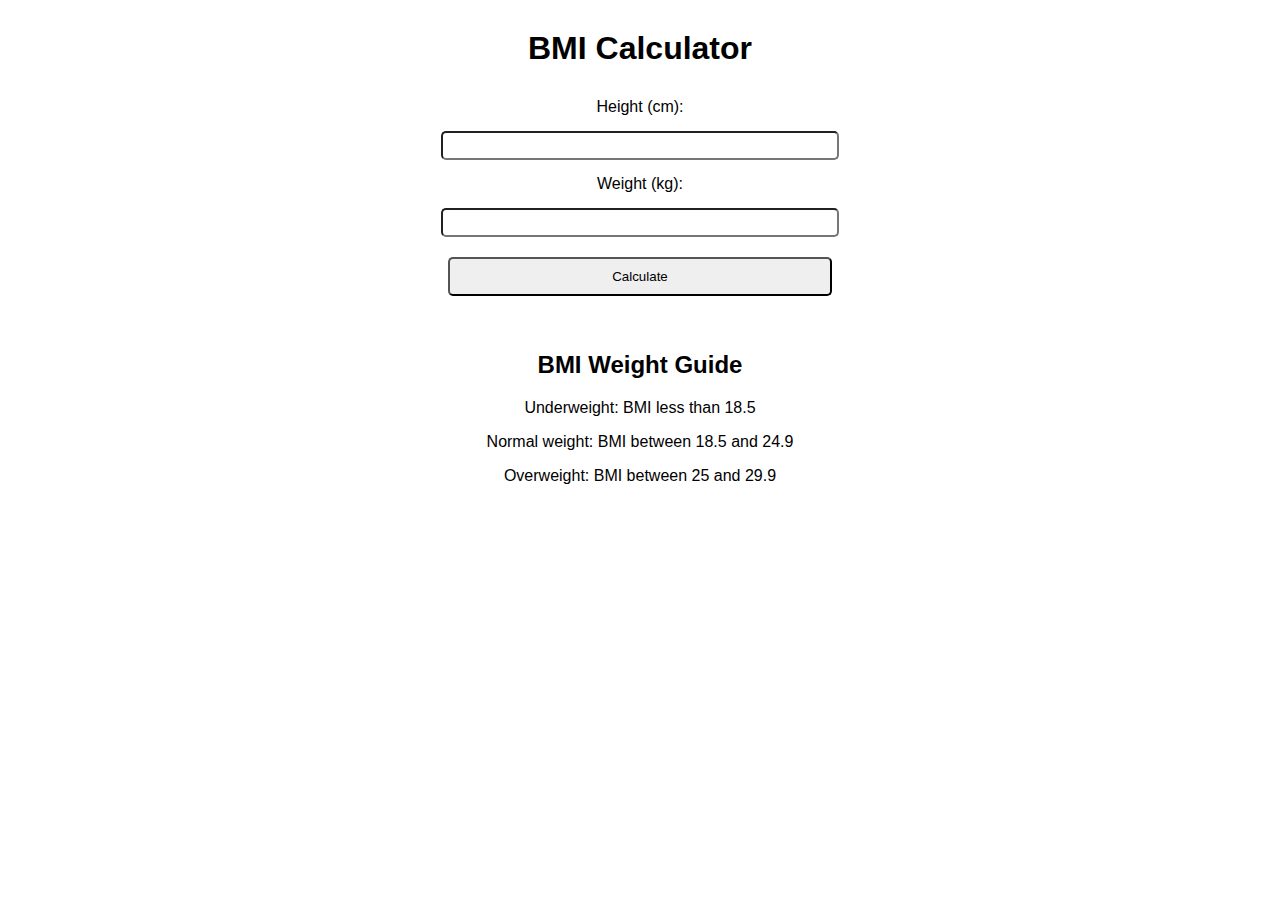
<file: BMI Calculator/index.html>
<!DOCTYPE html>
<html lang="en">
<head>
    <meta charset="UTF-8">
    <meta name="viewport" content="width=device-width, initial-scale=1.0">
    <link rel="stylesheet" href="styles.css">
    <title>BMI Calculator</title>
</head>
<body>
    <h1>BMI Calculator</h1>
    <form>
        <div class="form-container">
            <label for="height">Height (cm):</label>
            <input type="number" id="height" name="height">

            <label for="weight">Weight (kg):</label>
            <input type="number" id="weight" name="weight">

            <button id="calculate-btn">Calculate</button>
        </div>

        <div id="result"></div>

        <h2>BMI Weight Guide</h2>
        <p>Underweight: BMI less than 18.5</p>
        <p>Normal weight: BMI between 18.5 and 24.9 </p>
        <p>Overweight: BMI between 25 and 29.9</p>
    </form>
    

    <script src="script.js"></script> 
</body>
</html>
</file>
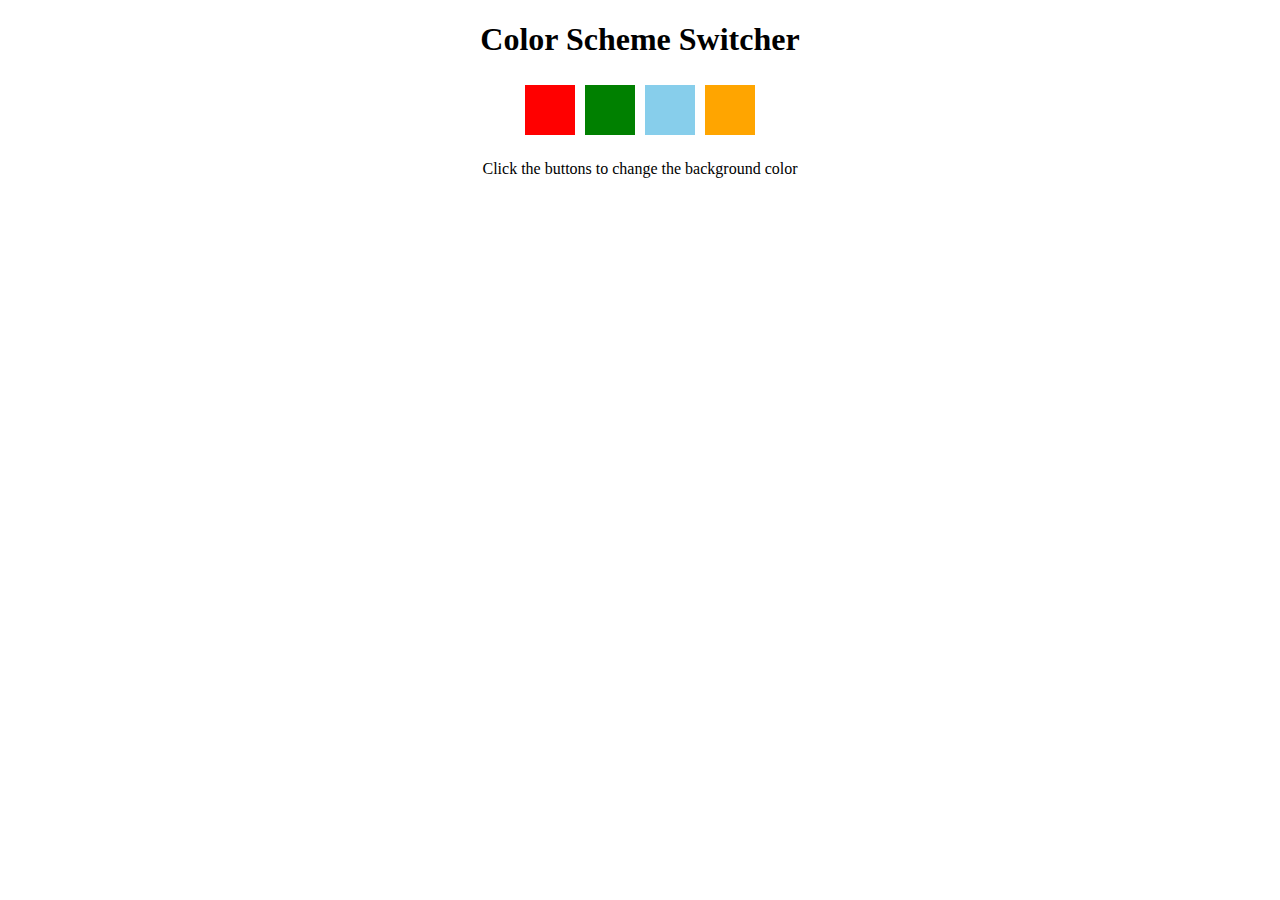
<file: color-changer/index.html>
<!DOCTYPE html>
<html lang="en">
<head>
    <meta charset="UTF-8">
    <meta name="viewport" content="width=device-width, initial-scale=1.0">
    <link rel="stylesheet" href="styles.css">
   
    <title>Color Scheme Switcher</title>
</head>
<body>
    <h1>Color Scheme Switcher</h1> 
    <div class="button-container">
        <button class="button" id="red" style="background-color: red;"></button>
        <button class="button" id="green" style="background-color: green;"></button>
        <button class="button" id="skyblue" style="background-color: skyblue;"></button>
        <button class="button" id="orange" style="background-color: orange;"></button>
    </div>

    <p>Click the buttons to change the background color</p>

    <script src="script.js"></script>
</body>


</html>
</file>
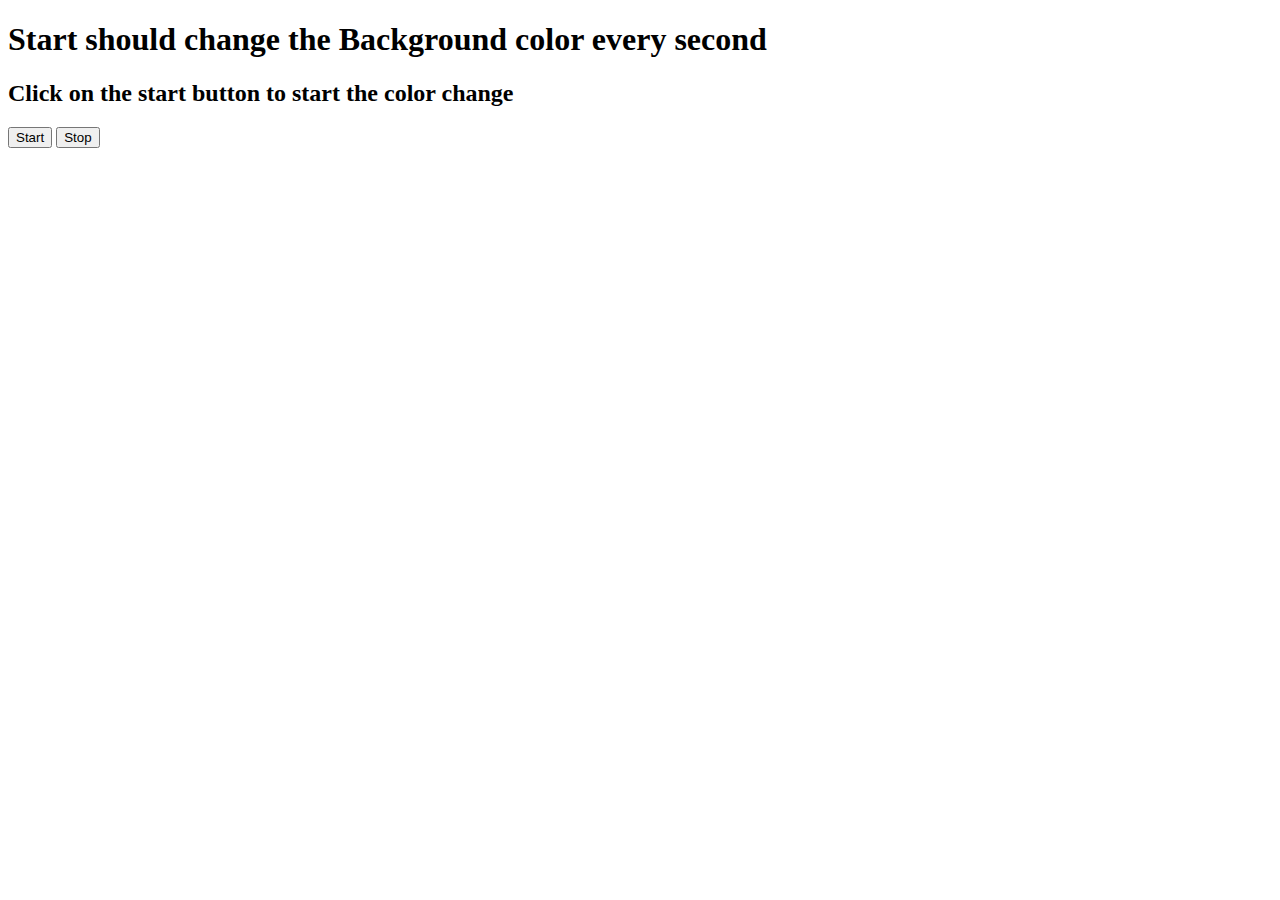
<file: color-changer2.0/index.html>
<!DOCTYPE html>
<html lang="en">
<head>
    <meta charset="UTF-8">
    <meta name="viewport" content="width=device-width, initial-scale=1.0">
    <title>Color-changer 2.0</title>
</head>
<body>
    <h1>Start should change the Background color every second</h1>
    <h2>Click on the start button to start the color change</h2>
    <button id="start">Start</button>
    <button id="stop">Stop</button>
</body>
<script src="script.js"></script>
</html>
</file>
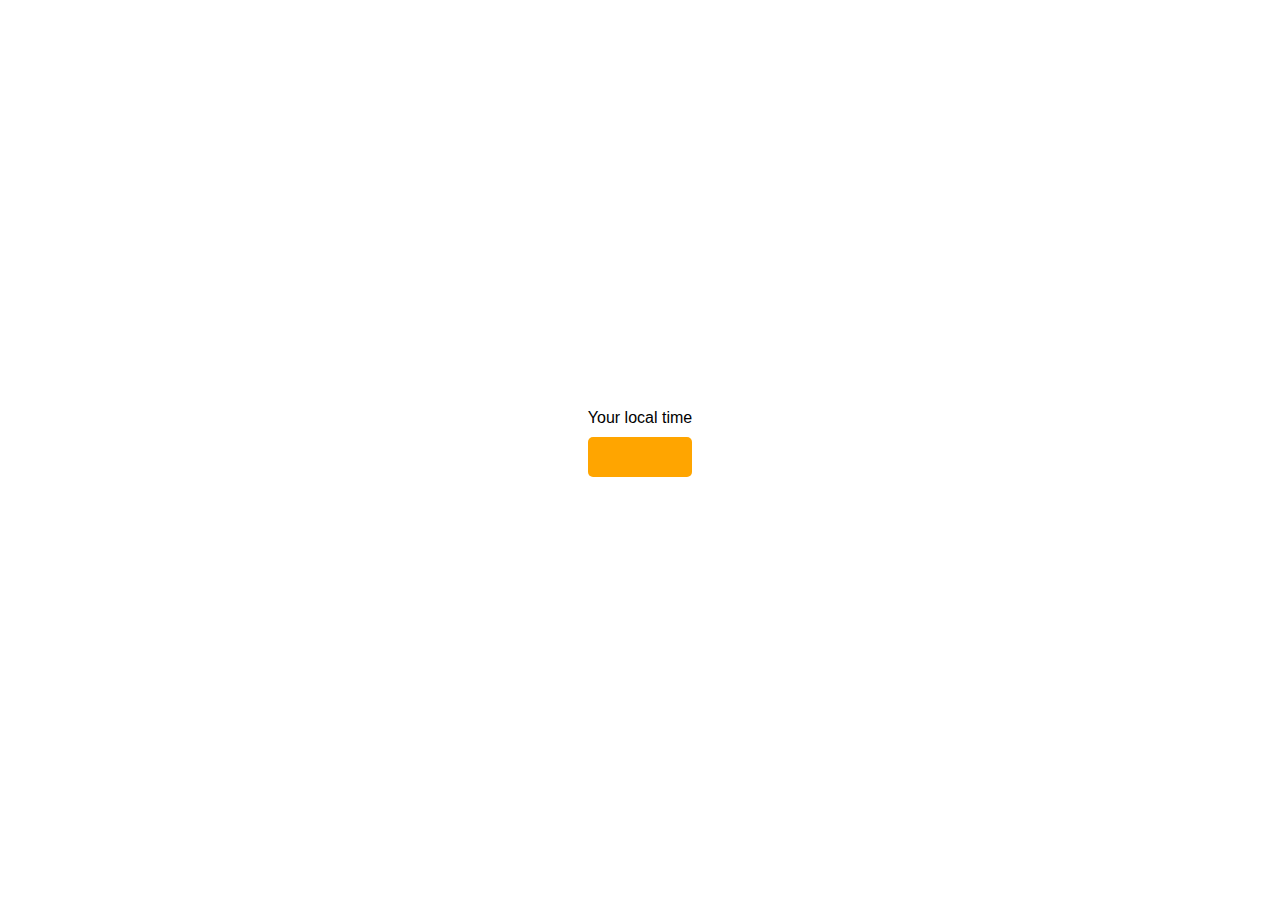
<file: Digital-clock/index.html>
<!DOCTYPE html>
<html lang="en">
<head>
    <meta charset="UTF-8">
    <meta name="viewport" content="width=device-width, initial-scale=1.0">
    <title>Centered Banner with Clock</title>
    <style>
        body {
            font-family: Arial, sans-serif;
            margin: 0;
            display: flex;          
            align-items: center;
            justify-content: center;
            min-height: 100vh;   
        }

        .center {
            text-align: center;
        }

        .banner {
            /* background-color: #f0f0f0; */
            padding: 20px;
            border-radius: 5px;
            margin-bottom: 15px;
        }

        #clock {
            font-size: 24px;
            background-color: orange;
            padding: 20px;
            margin-top: 10px;
            border-radius: 5px;
        }
    </style>
</head>
<body>
    <div class="center">
        <div class="banner">
            <span>Your local time</span>
            <div id="clock"> 
                </div>
        </div>
    </div>

    <script src="script.js"></script>
</body>
</html>
</file>
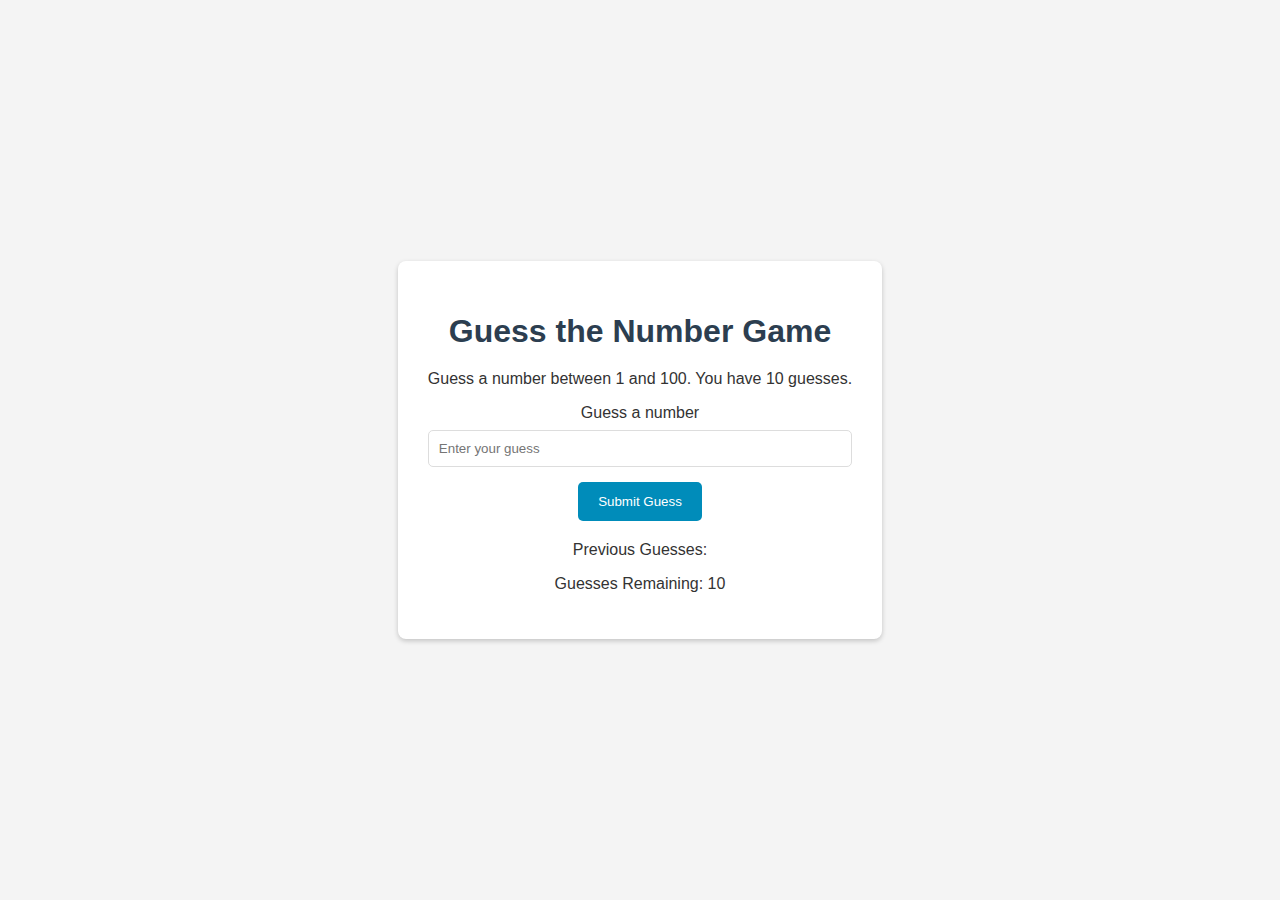
<file: GuessTheNumber/index.html>
<!DOCTYPE html>
<html lang="en">
<head>
    <meta charset="UTF-8">
    <meta name="viewport" content="width=device-width, initial-scale=1.0">
    <title>Guess the Number Game</title>
    <link rel="stylesheet" href="styles.css">
</head>
<body>
    <div id="wrapper">
        <h1>Guess the Number Game</h1>
        <p>Guess a number between 1 and 100. You have 10 guesses.</p>

        <form class="form">
            <label for="guess-field" id="guess">Guess a number</label>
            <input type="text" id="guess-field" placeholder="Enter your guess">
            <button type="submit" id="submit-guess">Submit Guess</button>
        </form>

        <div class="result">
            <p>Previous Guesses: <span class="guesses"></span></p>
            <p>Guesses Remaining: <span class="lastResult">10</span></p>
            <p class="lowOrHi"></p>
        </div>
    </div>

    <script src="script.js"></script> </body>
</html>
</file>
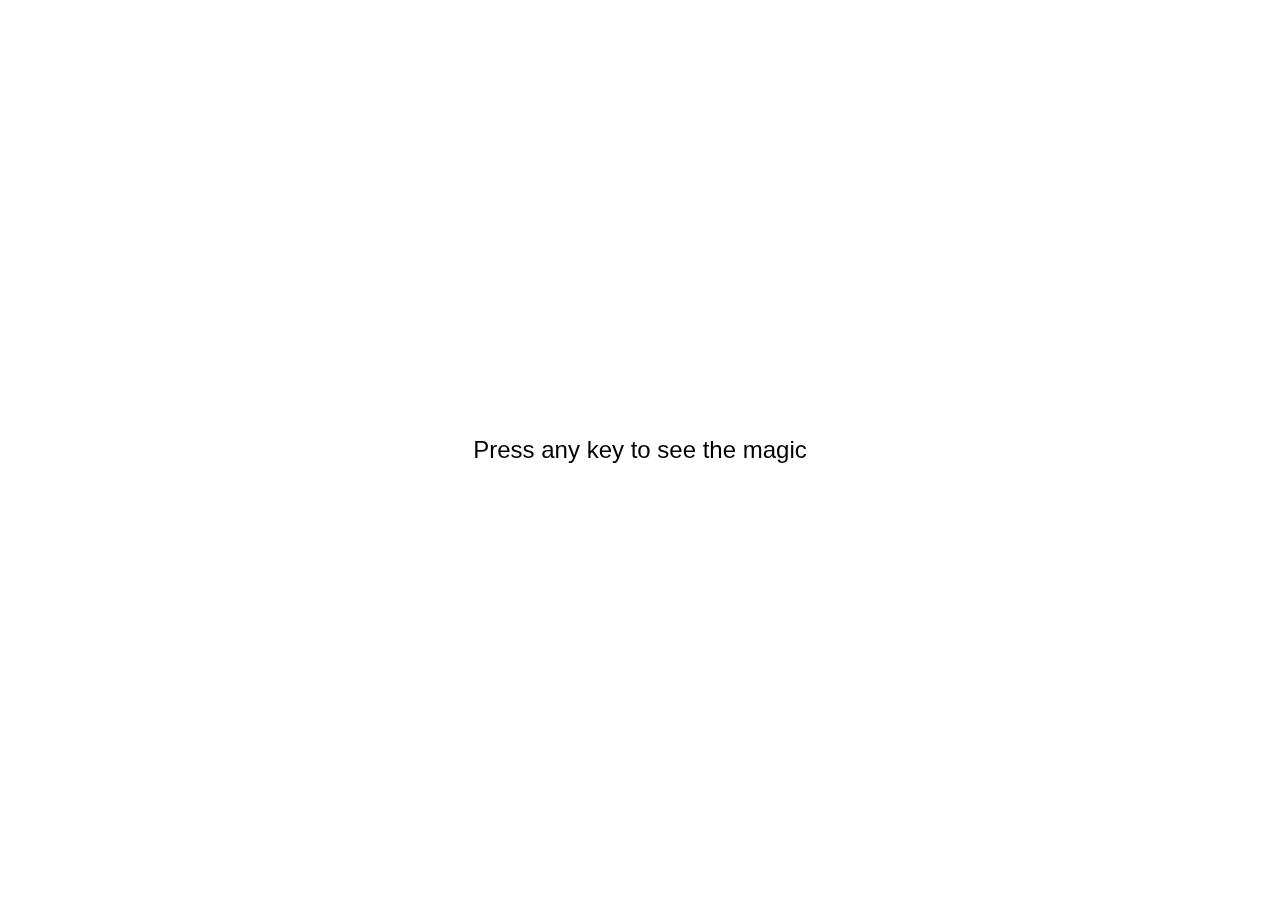
<file: keyboard-magic/index.html>
<!DOCTYPE html>
<html lang="en">
<head>
    <meta charset="UTF-8">
    <meta name="viewport" content="width=device-width, initial-scale=1.0">
    <title>Keyboard Magic</title>
    <style>
        /* Center the message */
        #message {
            position: fixed;
            top: 50%;
            left: 50%;
            transform: translate(-50%, -50%);
            text-align: center;
            font-size: 24px;
            font-family: Arial, sans-serif;
        }
    </style>
</head>
<body>
    <div id="message">
        Press any key to see the magic
    </div>

    <!-- Div element to insert a table -->
    <div id="insert">
        <!-- Table will be dynamically inserted here -->
    </div>

    <script src="script.js"></script>
</body>
</html>
</file>
<file: BMI Calculator/styles.css>
body {
    font-family: sans-serif;
    text-align: center;
    margin: 30px auto; /* Margin of 30px from the top, auto on sides to center */
}

.form-container {
    display: flex;
    flex-direction: column; 
    margin-bottom: 20px;
}

.form-container label,
.form-container input {
    margin-bottom: 10px; /* Added margin between input fields */
    width: 30%;
    display: block;
    margin: 5px auto;
    padding: 5px;
    border-radius: 5px;
} 

#calculate-btn {
    padding: 10px 20px; /* Added padding to the button */
    margin-top: 15px;  /* Added margin above the button*/
    width: 30%;
    margin: 15px auto;
    border-radius: 5px;
}

#calculate-btn:hover{
    cursor: pointer;
}

h2 {
    margin-top: 40px;
}
</file>
<file: color-changer/styles.css>
body { /* Added styles for centering */
    text-align: center; 
}

.button-container {
    display: flex;
    justify-content: center;
    margin: 20px;
}

.button {
    width: 50px;
    height: 50px;
    border: none;
    margin: 5px;
    cursor: pointer;
}
</file>
<file: GuessTheNumber/styles.css>
body {
    font-family: 'Arial', sans-serif;
    background-color: #f4f4f4;
    color: #333;
    display: flex;
    align-items: center;
    justify-content: center;
    min-height: 100vh;
    margin: 0;
}

#wrapper {
    background-color: #fff;
    padding: 30px;
    box-shadow: 0 2px 5px rgba(0, 0, 0, 0.2);
    border-radius: 8px;
    text-align: center;
}

h1 {
    color: #2c3e50;
    margin-bottom: 20px;
}

label { 
    display: block; 
    margin-bottom: 8px;
}

input[type="text"] {
    width: 100%; 
    padding: 10px;
    margin-bottom: 15px;
    border: 1px solid #ddd;
    border-radius: 5px;
    box-sizing: border-box;
} 

.form button {
    background-color: #008cba;
    color: white;
    padding: 12px 20px;
    border: none;
    border-radius: 5px;
    cursor: pointer;
    transition: background-color 0.3s; 
}

.form button:hover {
    background-color: #00719b; 
}

.result {
    margin-top: 20px;
}

.result p {
    margin-bottom: 5px;
}

.lowOrHigh {
    color: #c0392b; 
    font-weight: bold;
}
</file>
